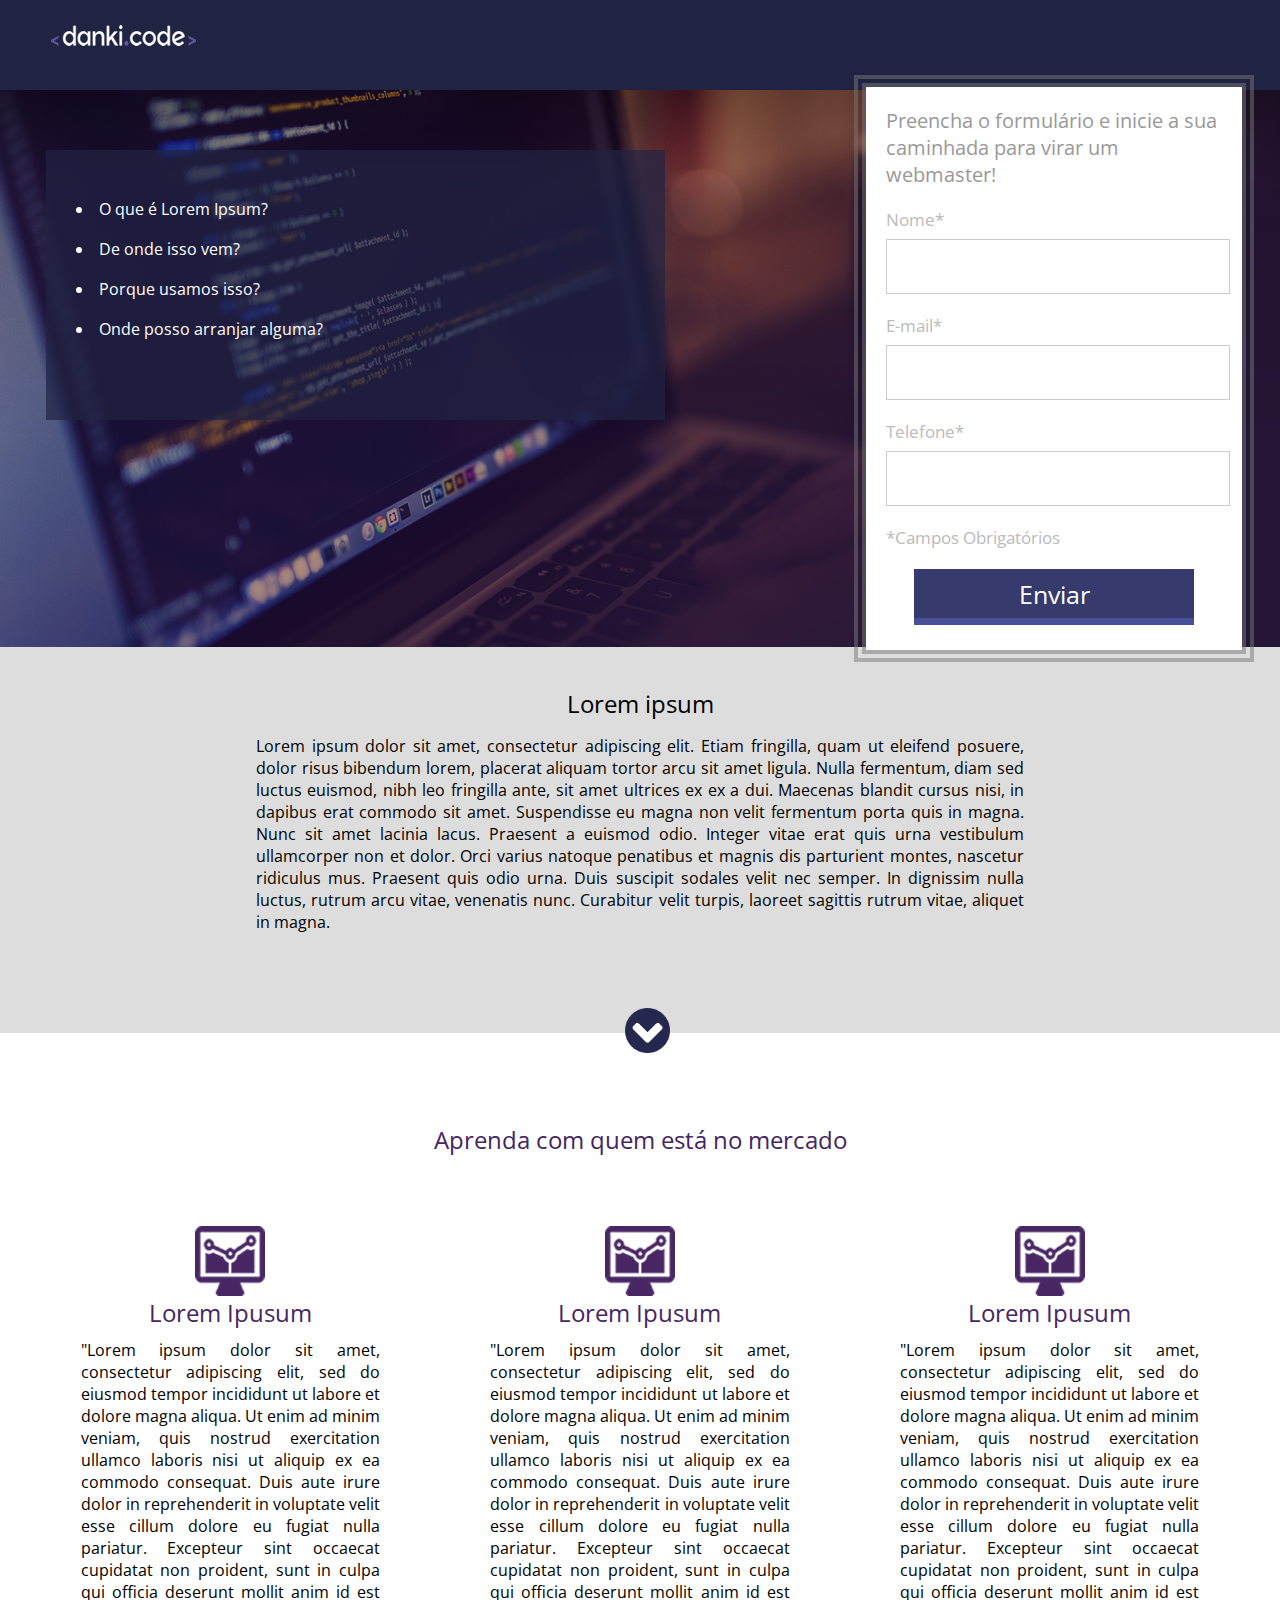
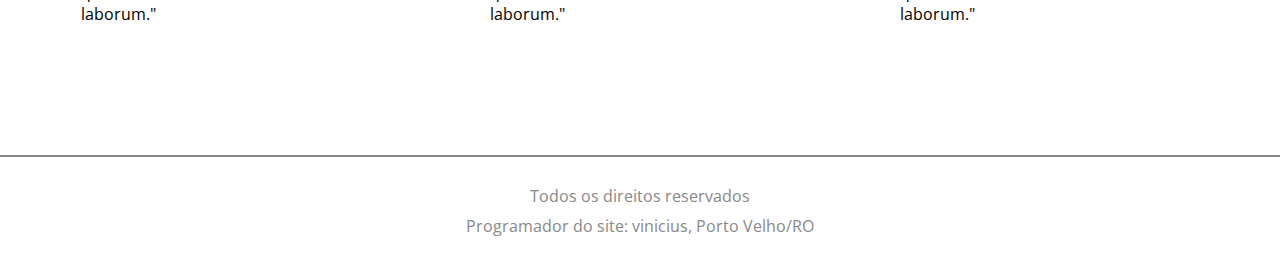
<file: index.html>
<html>

<head>
    <link rel="preconnect" href="https://fonts.googleapis.com">
    <link rel="preconnect" href="https://fonts.gstatic.com" crossorigin>
    <link href="https://fonts.googleapis.com/css2?family=Open+Sans&display=swap" rel="stylesheet">
    <title>Projeto 01</title>
    <link href="css/style.css" type="text/css" rel="stylesheet" />
    <meta name="viewport" content="width=device-width,initial-scale=1.0,maximum-scale=1.0" />
    <meta charset="utf-8" />
    <!--Meta tages para SEO-->
    <meta name="description" content="Exemplo de descrição para o meu site." />
    <meta name="keywords" content="palavras-chaves,separadas,por,virgula" />
    <meta name="author" content="Vinicus Oliveira" />
</head>

<body>
    <div class="header">
        <div class="center">
            <img alt="descrição" title="descrição" src="images/logo.png" />
        </div><!--center-->
    </div><!--Cabeçalho-->

    <section class="container-banner">
        <div class="center">
            <div>
                <div class="container-list">
                    <ul>
                        <li>O que é Lorem Ipsum?</li>
                        <li>De onde isso vem?</li>
                        <li>Porque usamos isso?</li>
                        <li>Onde posso arranjar alguma?</li>
                    </ul>
                </div><!--container-list-->
            </div><!--div cega-->
            <div>
                <div class="form">
                    <h2>Preencha o formulário e inicie a sua caminhada para virar um webmaster!</h2>
                    <form>
                        <div class="input-container">
                            <span>Nome*</span>
                            <input type="text" name="nome" required />
                        </div><!--input-container-->

                        <div class="input-container">
                            <span>E-mail*</span>
                            <input type="text" name="nome" required />
                        </div><!--input-container-->

                        <div class="input-container">
                            <span>Telefone*</span>
                            <input type="text" name="nome" required />
                        </div><!--input-container-->

                        <p class="warning">*Campos Obrigatórios</p><!--atenção-->

                        <div class="input-submit-container">
                            <input type="submit" name="acao" value="Enviar" />
                        </div><!--input-submit-container-->
                    </form>
                </div><!--form-->
                <div class="clear"></div>
            </div><!--div cega-->
        </div><!--center-->
    </section><!--container-banner-->

    <section class="container-bottom">
        <div class="center">
            <h2>Lorem ipsum</h2>
            <p>Lorem ipsum dolor sit amet, consectetur adipiscing elit. Etiam fringilla, quam ut eleifend posuere, dolor
                risus bibendum lorem, placerat aliquam tortor arcu sit amet ligula. Nulla fermentum, diam sed luctus
                euismod, nibh leo fringilla ante, sit amet ultrices ex ex a dui. Maecenas blandit cursus nisi, in
                dapibus erat commodo sit amet. Suspendisse eu magna non velit fermentum porta quis in magna. Nunc sit
                amet lacinia lacus. Praesent a euismod odio. Integer vitae erat quis urna vestibulum ullamcorper non et
                dolor. Orci varius natoque penatibus et magnis dis parturient montes, nascetur ridiculus mus. Praesent
                quis odio urna. Duis suscipit sodales velit nec semper. In dignissim nulla luctus, rutrum arcu vitae,
                venenatis nunc. Curabitur velit turpis, laoreet sagittis rutrum vitae, aliquet in magna.
            </p>
        </div><!--center-->

        <div class="arrow"></div>
    </section><!--container-bottom-->

    <section class="container-2">
        <div class="center">
            <h2>Aprenda com quem está no mercado</h2>
            <div class="item-container-2">
                <img src="images/icon.png" />
                <div class="text-container-2">
                    <h2>Lorem Ipusum</h2>
                    <p>"Lorem ipsum dolor sit amet, consectetur adipiscing elit, sed do eiusmod tempor incididunt ut
                        labore et dolore magna aliqua. Ut enim ad minim veniam, quis nostrud exercitation ullamco
                        laboris nisi ut aliquip ex ea commodo consequat. Duis aute irure dolor in reprehenderit in
                        voluptate velit esse cillum dolore eu fugiat nulla pariatur. Excepteur sint occaecat cupidatat
                        non proident, sunt in culpa qui officia deserunt mollit anim id est laborum."
                    </p>
                </div><!--text-container-2-->
            </div><!--item-container-2-->

            <div class="item-container-2">
                <img src="images/icon.png" />
                <div class="text-container-2">
                    <h2>Lorem Ipusum</h2>
                    <p>"Lorem ipsum dolor sit amet, consectetur adipiscing elit, sed do eiusmod tempor incididunt ut
                        labore et dolore magna aliqua. Ut enim ad minim veniam, quis nostrud exercitation ullamco
                        laboris nisi ut aliquip ex ea commodo consequat. Duis aute irure dolor in reprehenderit in
                        voluptate velit esse cillum dolore eu fugiat nulla pariatur. Excepteur sint occaecat cupidatat
                        non proident, sunt in culpa qui officia deserunt mollit anim id est laborum."
                    </p>
                </div><!--text-container-2-->
            </div><!--item-container-2-->

            <div class="item-container-2">
                <img src="images/icon.png" />
                <div class="text-container-2">
                    <h2>Lorem Ipusum</h2>
                    <p>"Lorem ipsum dolor sit amet, consectetur adipiscing elit, sed do eiusmod tempor incididunt ut
                        labore et dolore magna aliqua. Ut enim ad minim veniam, quis nostrud exercitation ullamco
                        laboris nisi ut aliquip ex ea commodo consequat. Duis aute irure dolor in reprehenderit in
                        voluptate velit esse cillum dolore eu fugiat nulla pariatur. Excepteur sint occaecat cupidatat
                        non proident, sunt in culpa qui officia deserunt mollit anim id est laborum."
                    </p>
                </div><!--text-container-2-->
            </div><!--item-container-2-->
            <div class="clear"></div>
        </div><!--center-->
    </section><!--container-2-->

    <footer>
        <p>Todos os direitos reservados</p>
        <p>Programador do site: vinicius, Porto Velho/RO</p>
    </footer>
</body>

</html>
</file>
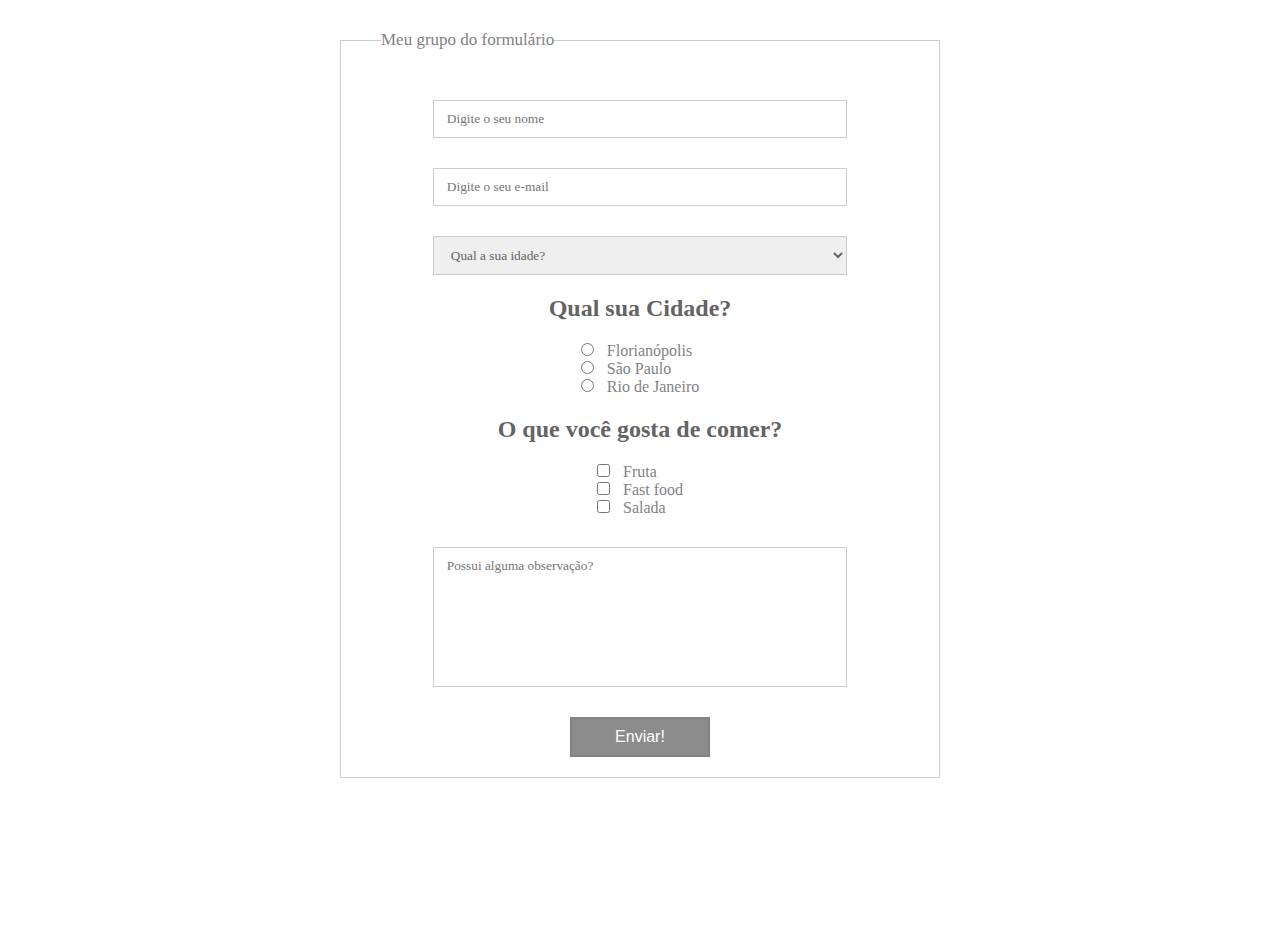
<file: formulário/index.html>
<html>

<head>
    <title>Formulário</title>
    <meta charset="utf-8" />
    <link href="style.css" rel="stylesheet" type="text/css">
</head>

<body>
    <form>
        <fieldset>
            <legend>Meu grupo do formulário</legend>
            <div><input type="text" name="nome" placeholder="Digite o seu nome" /></div>
            <div><input type="text" name="email" placeholder="Digite o seu e-mail" /></div>
            <div>
                <select name="lista">
                    <option disabled selected>Qual a sua idade?</option>
                    <option value="20">20</option>
                    <option value="25">25+</option>
                    <option value="40">40+</option>
                </select>
            </div>

            <h2>Qual sua Cidade?</h2>
            <div class="input">
                <div>
                    <input type="radio" name="cidade" value="Florianopolis" /><span>Florianópolis</span>
                </div>
                <div>
                    <input type="radio" name="cidade" value="São Paulo" /><span>São Paulo</span>
                </div>
                <div>
                    <input type="radio" name="cidade" value="Rio de Janeiro" /><span>Rio de Janeiro</span>
                </div>
            </div>

            <h2>O que você gosta de comer?</h2>
            <div class="input">
                <div>
                    <input type="checkbox" name="cidade[]" value="Fruta" /><span>Fruta</span>
                </div>
                <div>
                    <input type="checkbox" name="cidade[]" value="Fast food" /><span>Fast food</span>
                </div>
                <div>
                    <input type="checkbox" name="cidade[]" value="Salada" /><span>Salada</span>
                </div>
            </div>

            <div>
                <textarea name="observacao" placeholder="Possui alguma observação?"></textarea>
            </div>

            <div>
                <input type="submit" name="acao" value="Enviar!" />
            </div>
        </fieldset>
    </form>
</body>

</html>
</file>
<file: css/style.css>
* {
    margin: 0;
    padding: 0;
    box-sizing: border-box;
    font-family: 'Open Sans', sans-serif;
}

/*
@font-face {
    src: url('../fonts/Sevillana-Regular.ttf');
    font-family: "Open Sans";
}
*/
.clear {
    clear: both;
}

.center {
    width: 100%;
    max-width: 1280px;
    margin: 0 auto;
}

.header {
    width: 100%;
    padding: 0 2%;
    height: 90px;
    background-color: #212343;
}

.header img {
    margin: 25px;
}

.container-banner {
    width: 100%;
    padding: 0 2%;
    height: 557px;
    background-image: url('../images/header_bg.png');
    background-size: cover;
    background-position: center;
}

.form {
    padding: 20px;
    width: 400px;
    height: calc(100% + 30px);
    position: relative;
    top: -15px;
    border-width: 12px;
    border-color: rgba(120, 120, 120, 0.5);
    border-style: double;
    background-clip: padding-box;
    background-color: white;
    float: right;
    /*border: 8px double #ccc;*/
    /*display: inline-block;*/
}

.form h2 {
    font-weight: normal;
    color: #999;
    font-size: 20px;
}

.input-container {
    margin-top: 20px;
}

.input-container span {
    display: inline-block;
    width: 100%;
    font-size: 17px;
    color: #bbb;
}

.form p {
    display: inline-block;
    width: 100%;
    font-size: 17px;
    color: #bbb;
    margin: 20px 0;
}

.input-container input[type=text] {
    margin-top: 8px;
    width: 344px;
    height: 55px;
    padding: 8px 10px 8px 10px;
    border: 1px solid #ccc;
}

.input-container input[type=text]:focus {
    outline: 0;
}

.form .input-submit-container {
    text-align: center;
}

.input-submit-container input[type=submit] {
    width: 280px;
    height: 56px;
    background-color: #363A6D;
    color: white;
    font-size: 25px;
    display: inline-block;
    border-top: 0;
    border-right: 0;
    border-left: 0;
    border-bottom: 7px solid #4A5097;
    cursor: pointer;
}

.form input[type=submit]:hover {
    background-color: #212343;
}

.container-list {
    padding: 30px;
    margin-top: 60px;
    margin-left: 20px;
    float: left;
    width: 619px;
    height: 270px;
    background-color: rgba(33, 35, 67, 0.7);
}

.container-list ul {
    list-style-position: inside;
}

.container-list ul li {
    margin-top: 18px;
    color: white;
}

.container-bottom {
    background-color: #ddd;
    text-align: center;
    padding: 40px 0;
}

.container-bottom h2 {
    font-weight: normal;
}

.container-bottom p {
    margin: 15px 0;
    display: inline-block;
    width: 100%;
    max-width: 768px;
    text-align: justify;
}

.arrow {
    position: relative;
    top: 60px;
    left: 50%;
    margin-left: -15px;
    width: 45px;
    height: 45px;
    background-size: 100% 100%;
    background-image: url('../images/arrow.png');
    /*
    text-align: center;
    display: inline-block;
    */
}

.container-2 {
    padding: 90px 2%;
}

.container-2 h2 {
    text-align: center;
    color: #462663;
    font-weight: normal;
}

.item-container-2 {
    margin-top: 40px;
    text-align: center;
    padding: 30px;
    width: 33.3333%;
    /*display: inline-block;
    margin-right: -4px;*/
    float: left;
}

.item-container-2 p {
    display: inline-block;
    padding: 10px 25px;
    text-align: justify;
}

.item-container-2 img {
    width: 70px;
}

footer {
    /*clear: both;*/
    border-top: 2px solid #888888;
    padding: 20px 0;
    color: #888;
    text-align: center;
}

footer p {
    margin-top: 8px;
}

/*Resolução de tela (Design responsivo)*/
@media screen and (max-width: 1024px) {
    .header {
        width: 100%;
        height: auto;
        padding: 15px 0;
        text-align: center;
    }

    .header img {
        margin: 0;
    }

    .container-banner {
        width: 100%;
        padding: 40px 2%;
        height: auto;
        text-align: center;
    }

    .form {
        padding: 10px;
        width: 60%;
        max-width: 400px;
        height: auto;
        top: 0;
        float: right;
        /*display: inline-block;*/
    }

    .container-list {
        padding: 30px 0;
        float: left;
        width: 40%;
        max-width: 500px;
        height: auto;
    }

    .input-container input[type=text] {
        width: 100%;
        height: 55px;
    }

    .input-submit-container input[type=submit] {
        width: 100%;
        max-width: 280px;
        height: 56px;
    }

    .container-bottom {
        padding-right: 4%;
        padding-left: 4%;
    }

}

@media screen and (max-width: 768px) {
    .container-list {
        margin: 0;
        display: inline-block;
        float: none;
        width: 100%;
    }

    .form {
        margin-top: 30px;
        width: 90%;
        display: inline-block;
        float: none;
    }

    .item-container-2 {
        padding: 30px 0;
        width: 100%;
        max-width: 768px;
        display: inline-block;
    }

    .container-bottom {
        padding-right: 4%;
        padding-left: 4%;
    }
}
</file>
<file: formulário/style.css>
* {
    margin: 0;
    padding: 0;
}

html,
body {
    height: 100%;
}

form {
    width: 96%;
    max-width: 600px;
    margin: 30px auto;
    text-align: center;
}

form fieldset {
    padding: 20px 40px;
    border: 1px solid #ccc;
}

form legend {
    text-align: left;
    font-size: 17px;
    color: rgb(130, 130, 130);
}

form input[type=text] {
    font-family: tahoma;
    display: inline-block;
    margin-top: 30px;
    width: 80%;
    padding: 10px 13px;
    border: 1px solid #ccc;
}

form input[type=text]:focus,
form select:focus,
form textarea:focus {
    outline: 0;
}

form select {
    font-family: tahoma;
    color: rgb(100, 100, 100);
    width: 80%;
    margin-top: 30px;
    padding: 10px 13px;
    display: inline-block;
    border: 1px solid #ccc;
}

/*
form select option[disabled] {
    color: orange;
}

form select option:nth-of-type(3) {
    color: red;
}
*/
form h2 {
    color: rgb(100, 100, 100);
    margin-top: 20px;
}

.input {
    display: inline-block;
    text-align: left;
    margin-top: 20px;
}

.input span {
    margin-left: 13px;
    font-size: 16px;
    color: rgb(130, 130, 130);
}

form textarea {
    font-family: tahoma;
    border: 1px solid #ccc;
    margin-top: 30px;
    width: 80%;
    height: 140px;
    padding: 10px 13px;
    resize: none;
}

form input[type=submit] {
    width: 140px;
    height: 40px;
    margin-top: 30px;
    border: 0;
    font-size: 16px;
    cursor: pointer;
    color: white;
    border: 2px solid rgb(130, 130, 130);
    background-color: rgb(140, 140, 140);
}
</file>
